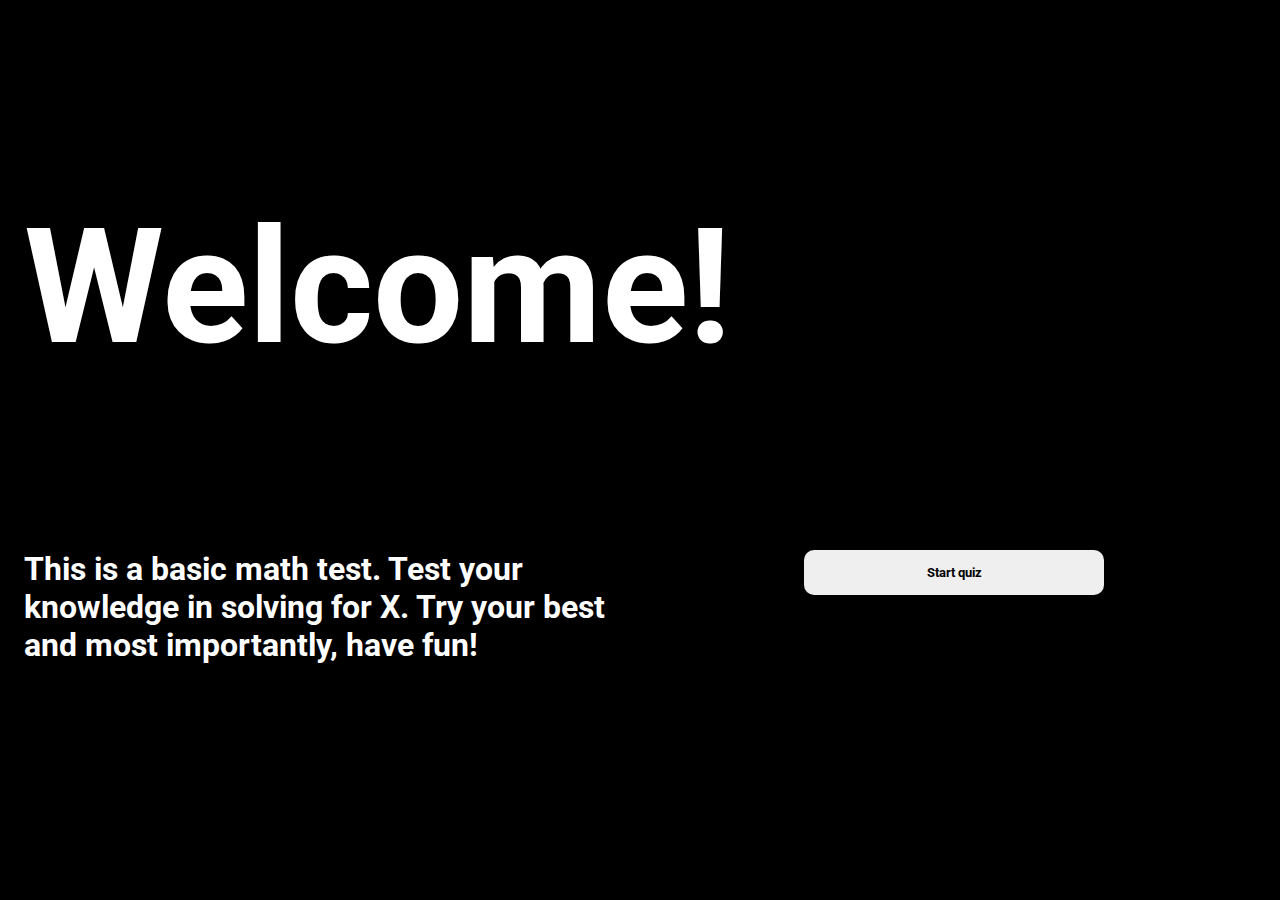
<file: TheQuizz2/index.html>
<!DOCTYPE html>
<html lang="en">

<head>
    <meta charset="UTF-8">
    <meta name="viewport" content="width=device-width, initial-scale=1.0">
    <title>TheQuizz2</title>
    <link rel="stylesheet" href="/TheQuizz2/style.css">
</head>

<body>
    <main class="main">
        <div class="row">
            <section class="header">
                <h1> Welcome!</h1>
            </section>

            <section class="para">
                <p class="para__description">This is a basic math test. Test your knowledge in solving for X.
                    Try your best and most importantly, have fun! </p>
                <div class="starterButton">
                    <button id="start-button">Start quiz</button>
                </div>
            </section>
        </div>
    </main>
    <script src="/TheQuizz2/script.js"></script>
</body>

</html>
</file>
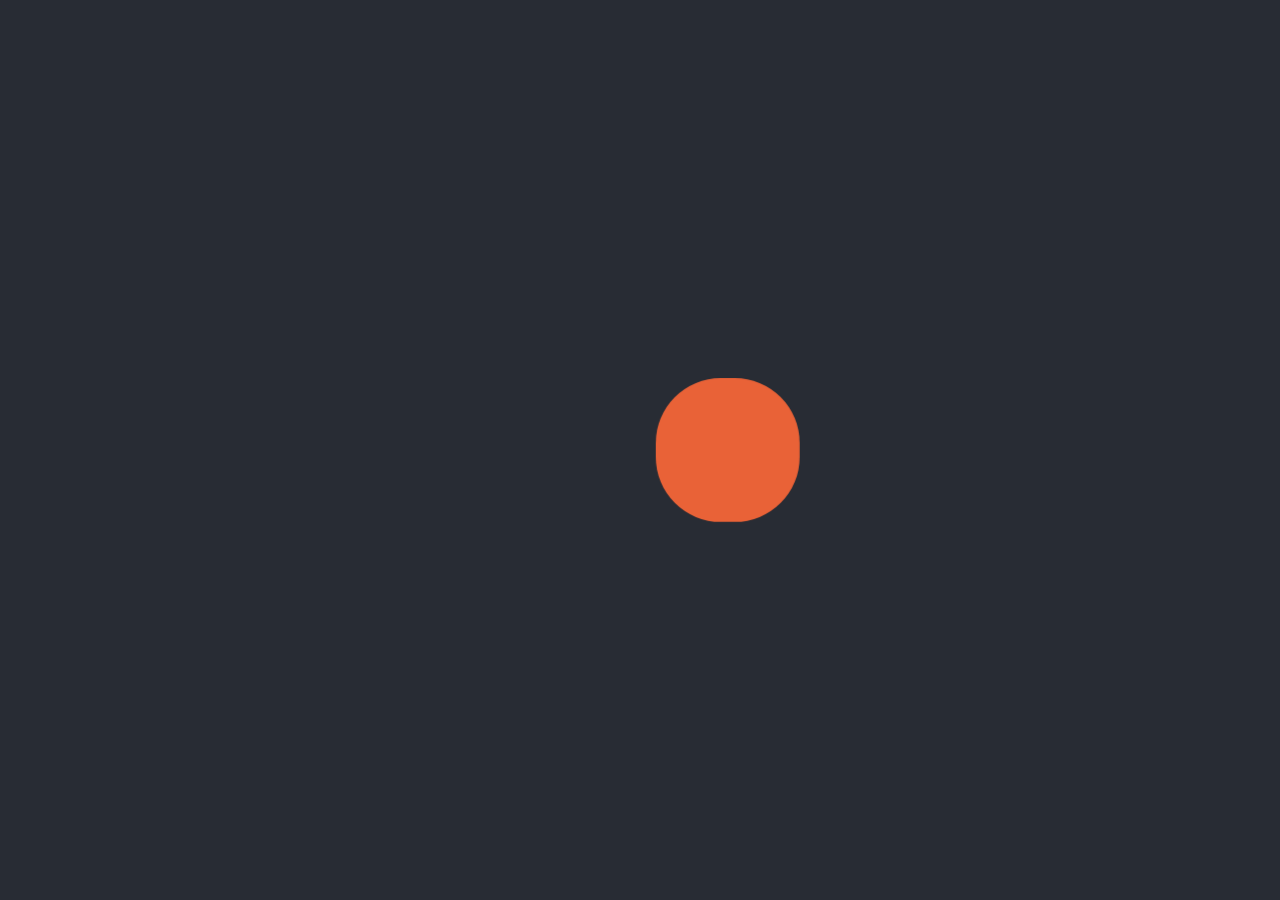
<file: practice/example.html>
<!DOCTYPE html>
<html lang="en">
<head>
    <meta charset="UTF-8">
    <meta name="viewport" content="width=device-width, initial-scale=1.0">
    <title>GSAP Animation Example</title>
    <style>
        body {
            display: flex;
            justify-content: center;
            align-items: center;
            height: 100vh;
            margin: 0;
            background-color: #282c34;
        }

        .box {
            width: 100px;
            height: 100px;
            background-color: #4caf50;
            border-radius: 10px;
        }
    </style>
</head>
<body>
    <div class="box"></div>

    <!-- GSAP Library -->
    <script src="https://cdnjs.cloudflare.com/ajax/libs/gsap/3.11.3/gsap.min.js"></script>

    <script>
        // GSAP Animation
        gsap.to(".box", {
            duration: 1,         // Animation duration in seconds
            x: 100,              // Move 300px to the right
            scale: 1.5,          // Scale up to 1.5 times its size
            backgroundColor: "#ff5733", // Change the background color
            borderRadius: "50%", // Make it circular
            ease: "power2.inOut" // Use a smooth easing function
        });
    </script>
</body>
</html>
</file>
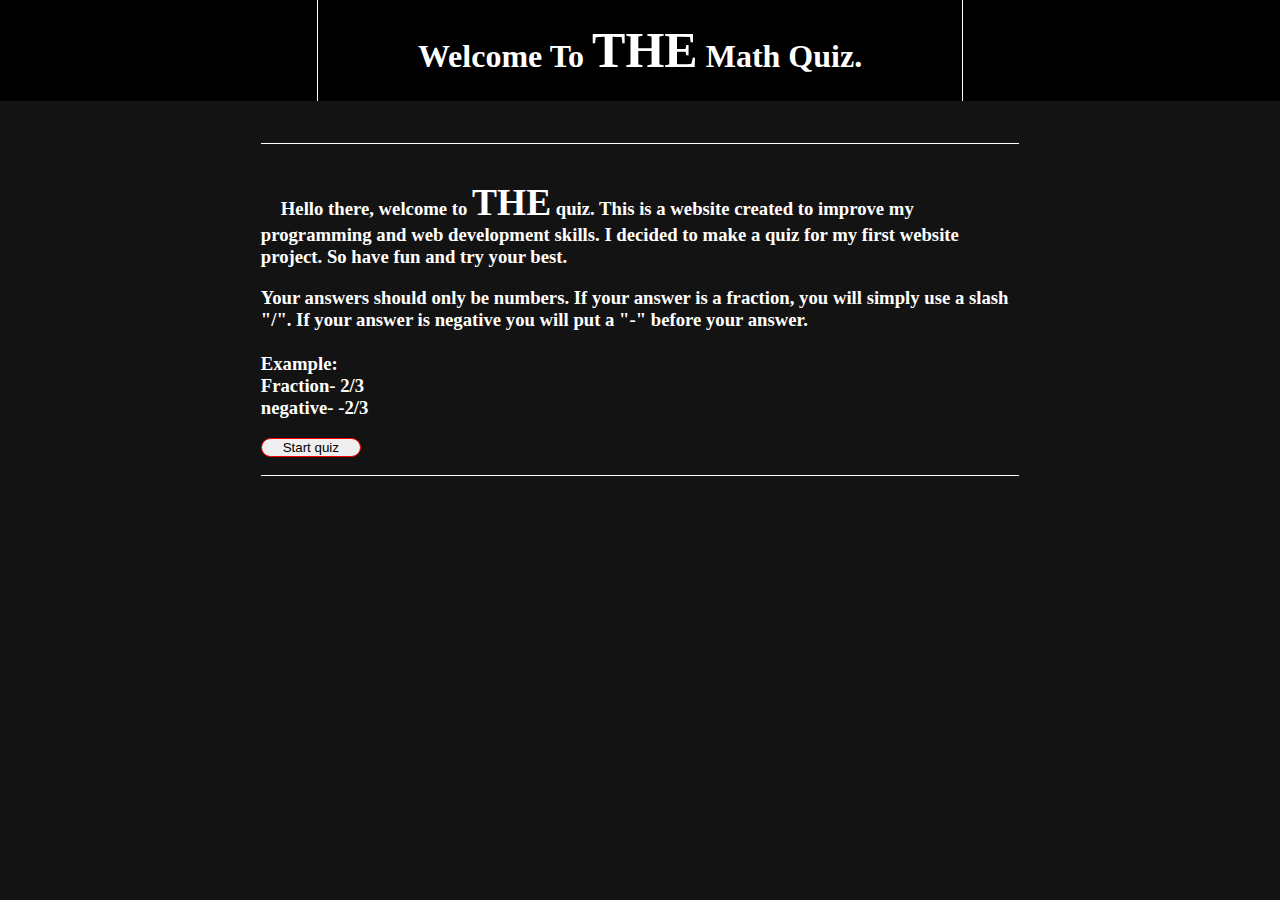
<file: the-quizz-project/quizz.html>
<!DOCTYPE html>
<html lang="en">

<head>
  <meta charset="UTF-8">
  <meta name="viewport" content="width=device-width, initial-scale=1.0">
  <title> THE Quiz</title>
  <link rel="stylesheet" href="style.css">
</head>

<body>
  <div id="body2">
    <div id="top-bar">
      <div id="welcome" class="font-style">
        <h1>Welcome To <span style="font-size: 50px;"> THE</span> Math Quiz.</h1>
      </div>
    </div>
    <div class="intro" class="font">
      <h3 class="font-style">
        <p style="text-indent: 20px;">Hello there, welcome to <span style="font-size:200%;">THE</span>
          quiz. This is a website created to improve my programming and web development skills.
          I decided to make a quiz for my first website project. So have fun and try your best.
        </p>
        <p>Your answers should only be numbers. If your answer is a fraction, you will simply
          use a slash "/". If your answer is negative you will put a "-" before your answer. <br><br>
          Example: <br>
          Fraction- 2/3 <br>
          negative- -2/3
        </p>
        <button id="button">Start quiz</button>
      </h3>
    </div>
    <!-- The quizz box -->
    <div id="quiz" class="font-style">
      <div class="q">Q1
        <div class="question">2x - 5 = 3x + 1</div>
        <input type="text" id="q1" class="input" placeholder="Answer">
      </div>

      <div class="q">Q2
        <div class="question">5x + 2(3x - 1) = 4(x + 5)</div>
        <input type="text" name="q2" id="q2" class="input" placeholder="Answer">
      </div>

      <div class="q">Q3
        <div class="question">2(x - 4) + 3 = 7 - x</div>

        <input type="text" name="q3" id="q3" class="input" placeholder="Answer">
      </div>

      <div class="q">Q4
        <div class="question"> 5(3x - 2) + 2 = 3x + 8</div>
        <input type="text" name="q4" id="q4" class="input" placeholder="Answer">
      </div>

      <div class="q">Q5
        <div class="question">3(2x - 1) + 2x = 5x - 4</div>
        <input type="text" name="q5" id="q5" class="input" placeholder="Answer">
      </div>

      <div class="q">Q6
        <div class="question">6x - 2(4 - 3x) = 2(5x - 1) + 9</div>
        <input type="text" name="q6" id="q6" class="input" placeholder="Answer">
      </div>

      <div class="q">Q7
        <div class="question"> 3x - 2(4x + 2) = 2x + 5(1 - x)</div>
        <input type="text" name="q7" id="q7" class="input" placeholder="Answer">
      </div>

      <div class="q">Q8
        <div class="question">2(4x + 3) - 5 = 3x - 2(2 - x)</div>
        <input type="text" name="q8" id="q8" class="input" placeholder="Answer">
      </div>

      <div class="q">Q9
        <div class="question">4(3 - x) + 2(2 - x) = 5(2 - x)</div>
        <input type="text" name="q9" id="q9" class="input" placeholder="Answer">
      </div>

      <div class="q">Q10
        <div class="question"> 6(2x - 1) + 3 = 4x + 2(3x - 2)</div>
        <input type="text" name="q10" id="q10" class="input" placeholder="Answer">
      </div>
      <div class="q">
        <button id="submit">Submit </button>
      </div>
    </div>
    <!-- quizz box -->
  </div>
  <div id="grade" class="font-style"></div>
  <script src="script.js"></script>
</body>

</html>
</file>
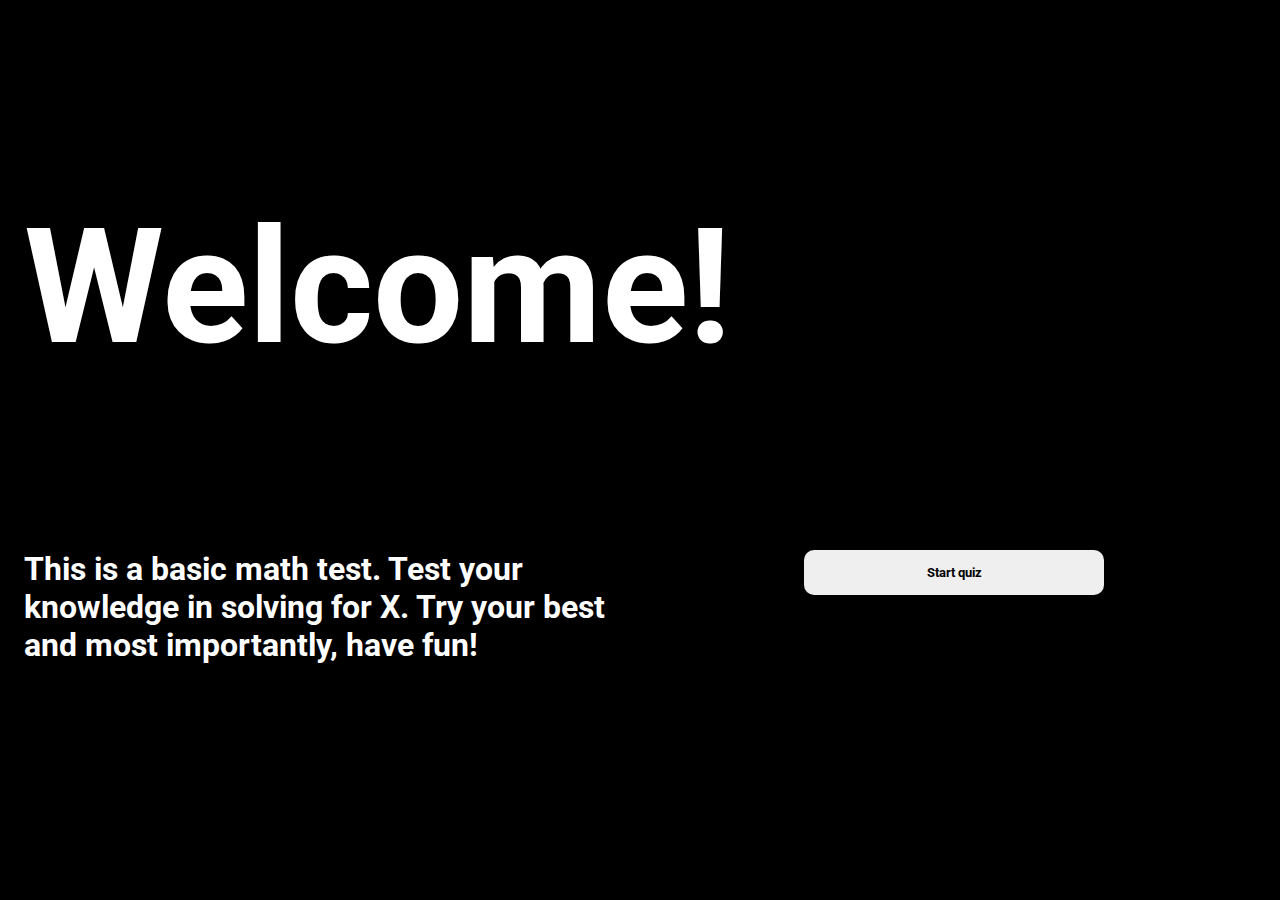
<file: TheQuizz2/intro/intro.html>
<!DOCTYPE html>
<html lang="en">

<head>
    <meta charset="UTF-8">
    <meta name="viewport" content="width=device-width, initial-scale=1.0">
    <title>TheQuizz2</title>
    <link rel="stylesheet" href="/TheQuizz2/intro/intro.css">
</head>

<body>
    <main class="main">
        <div class="row">
            <section class="header">
                <h1> Welcome!</h1>
            </section>

            <section class="para">
                <p class="para__description">This is a basic math test. Test your knowledge in solving for X.
                    Try your best and most importantly, have fun! </p>
                <div class="starterButton">
                    <button id="start-button">Start quiz</button>
                </div>
            </section>
        </div>
    </main>
    <script src="/TheQuizz2/intro/intro.js"></script>
</body>

</html>
</file>
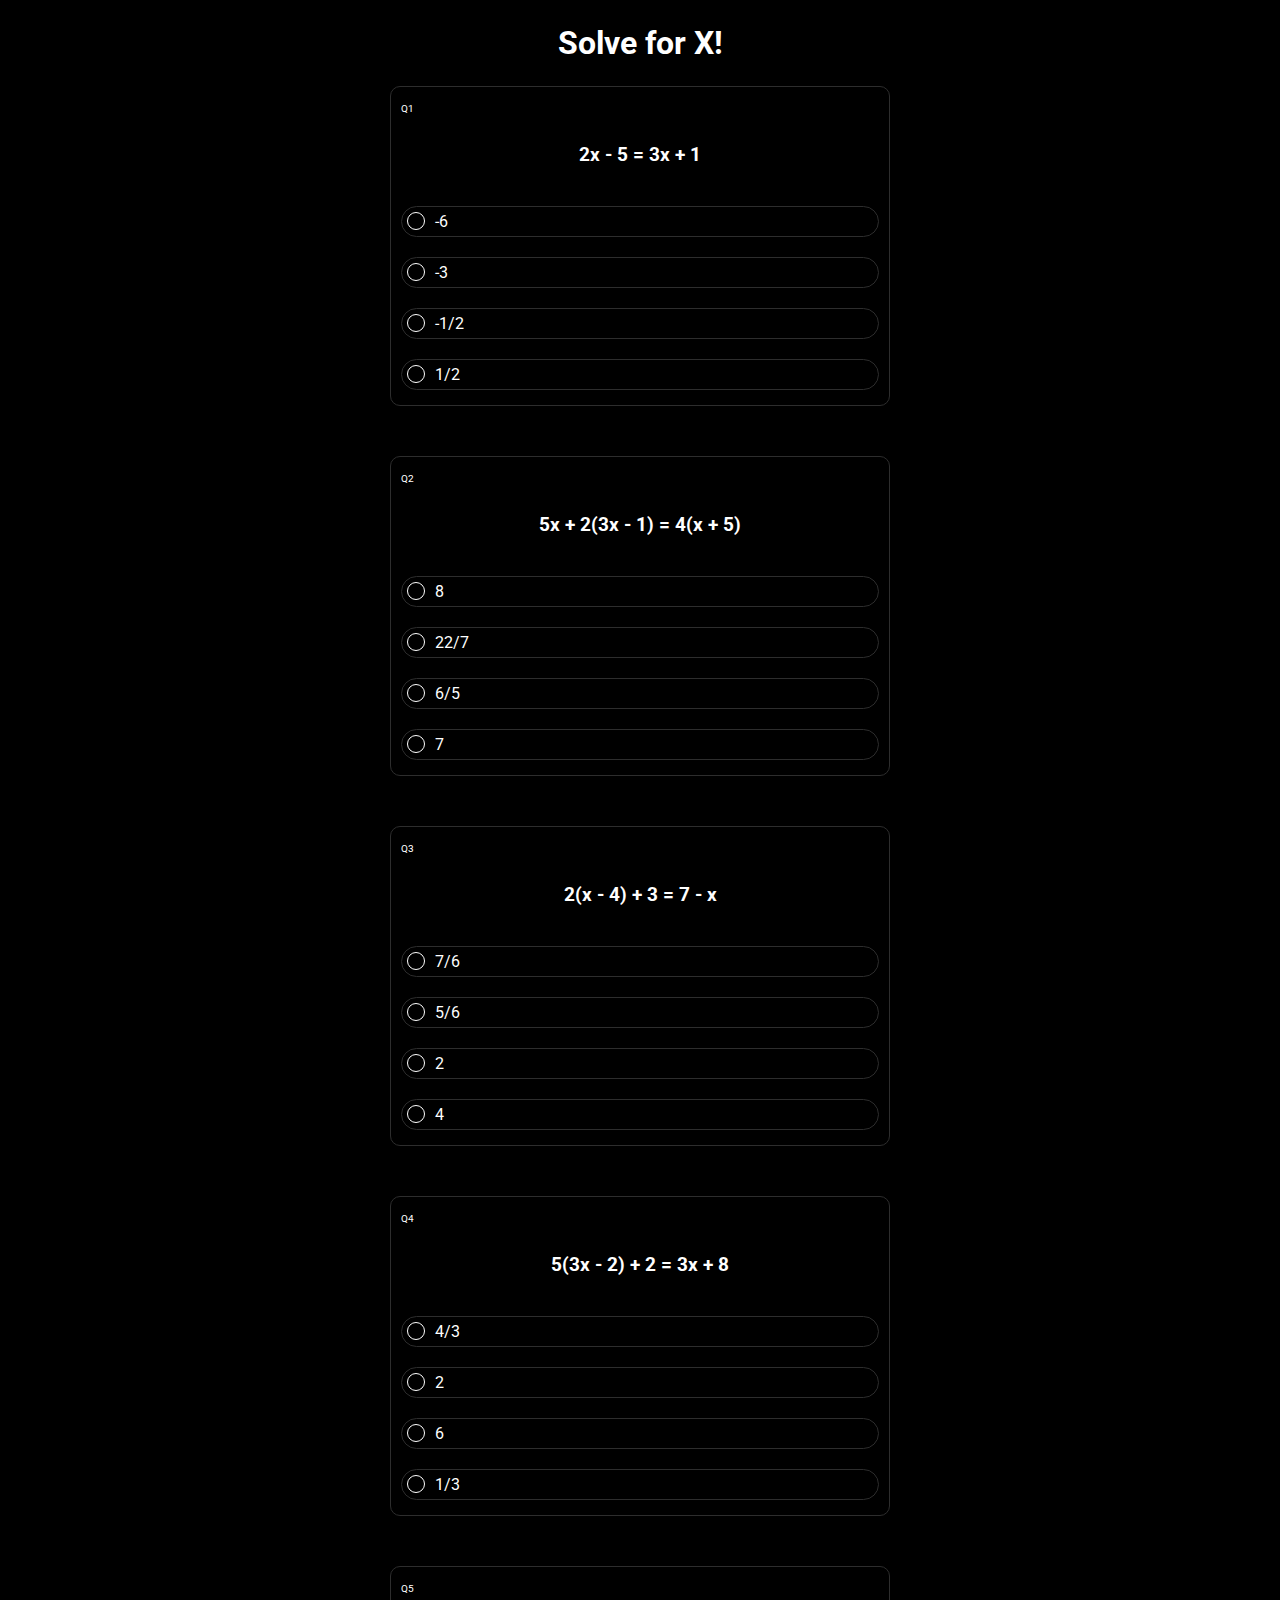
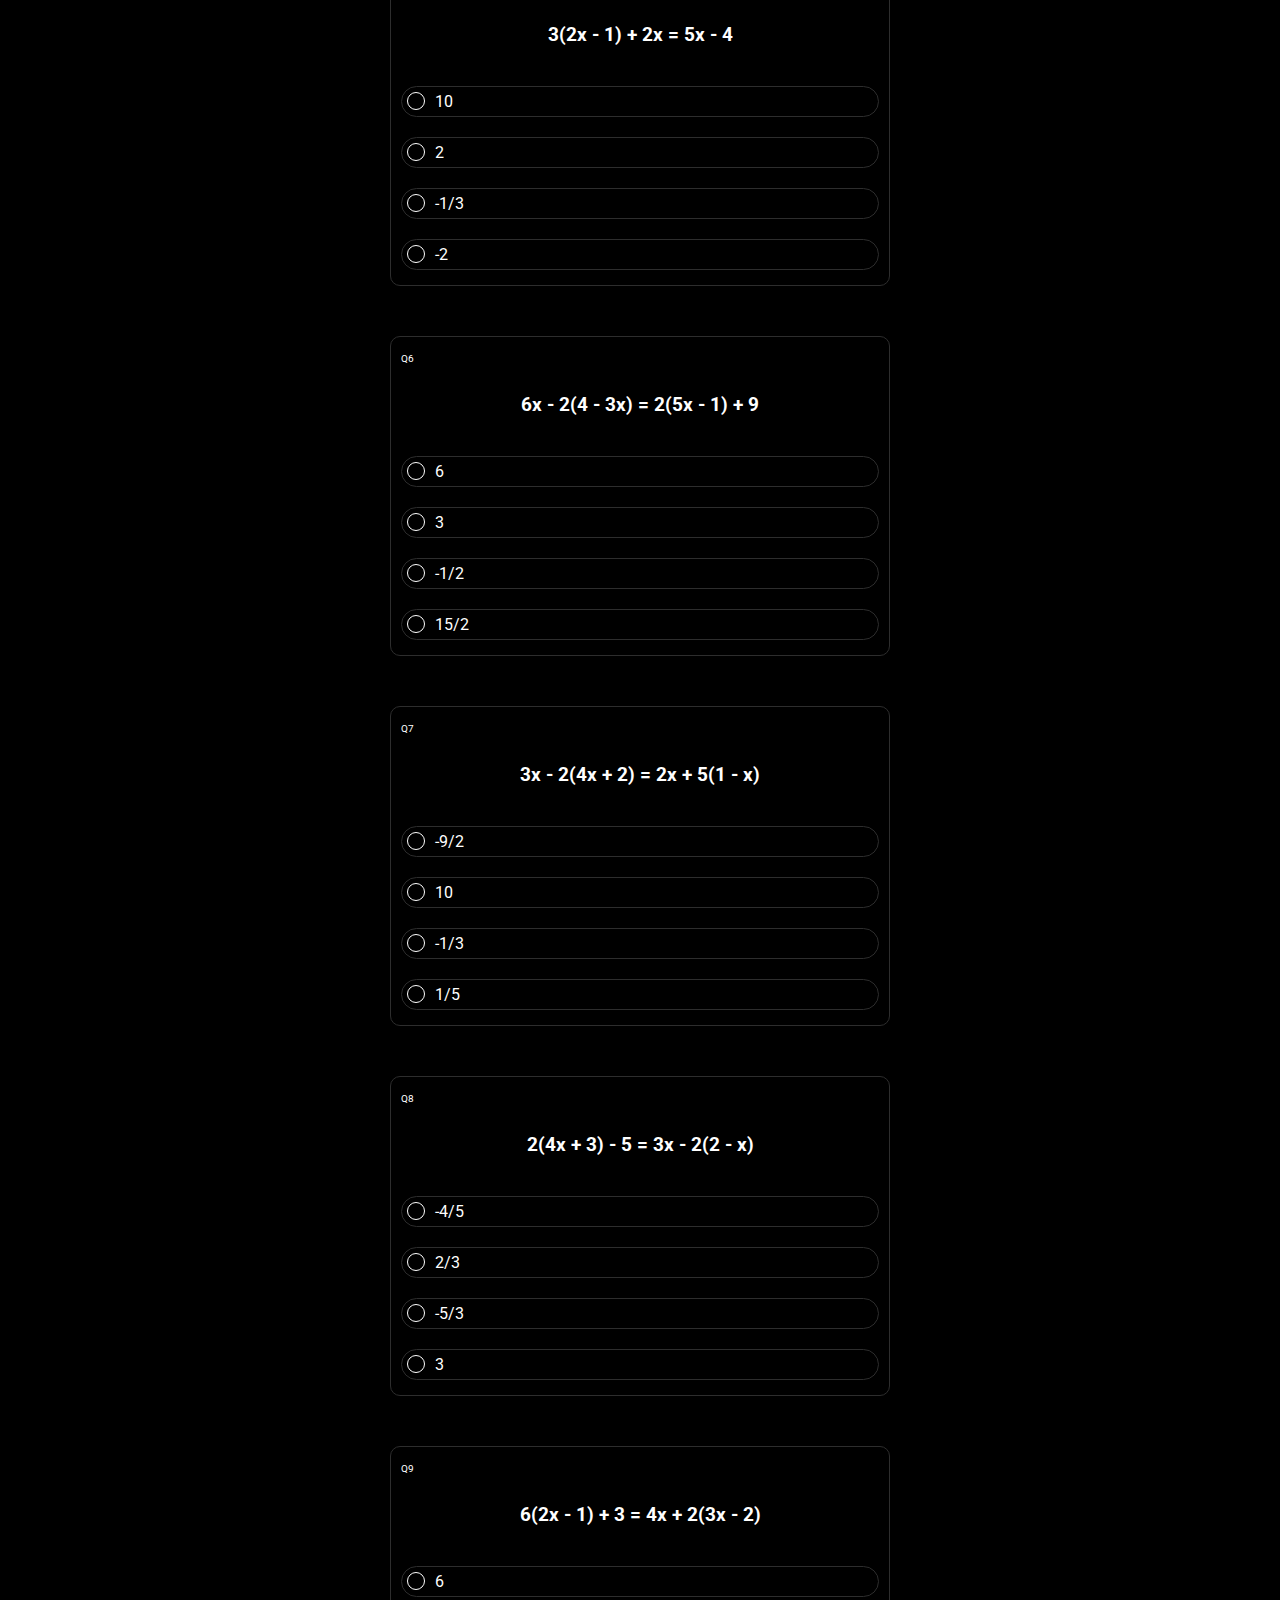
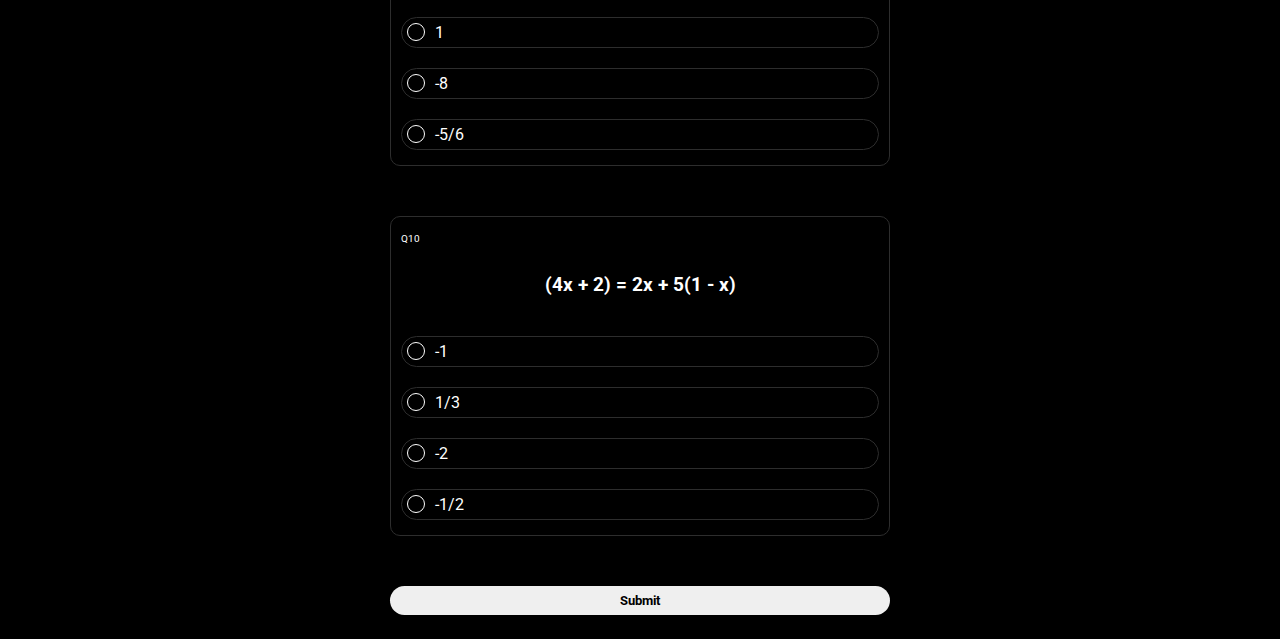
<file: TheQuizz2/quiz/quiz.html>
<!DOCTYPE html>
<html lang="en">

<head>
    <meta charset="UTF-8">
    <meta name="viewport" content="width=device-width, initial-scale=1.0">
    <title>TheQuizz2</title>
    <link rel="stylesheet" href="/TheQuizz2/quiz/quiz.css">
    <style>
        .fade-out {
            opacity: 0;
            transition: opacity 500ms ease-out;
        }
    </style>
</head>

<body>
    <main class="main">
        <div class="row">
            <section>
                <header class="header">
                    <h1>Solve for X! </h1>
                </header>
            </section>
            <section>
                <form action="">
                    <div class="question">
                        <div class="question--number">Q1</div>
                        <h3>2x - 5 = 3x + 1</h3>
                        <div class="ans">
                            <label><input type="radio" name="q1" value="a"> -6</label>
                            <label><input type="radio" name="q1" value="b"> -3</label>
                            <label><input type="radio" name="q1" value="c"> -1/2</label>
                            <label><input type="radio" name="q1" value="d"> 1/2</label>
                        </div>
                    </div>
                    <div class="question">
                        <div class="question--number">Q2</div>
                        <h3>5x + 2(3x - 1) = 4(x + 5)</h3>
                        <div class="ans">
                            <label><input type="radio" name="q2" value="a"> 8 </label>
                            <label><input type="radio" name="q2" value="b"> 22/7</label>
                            <label><input type="radio" name="q2" value="c"> 6/5</label>
                            <label><input type="radio" name="q2" value="d"> 7</label>
                        </div>
                    </div>
                    <div class="question">
                        <div class="question--number">Q3</div>
                        <h3>2(x - 4) + 3 = 7 - x</h3>
                        <div class="ans">
                            <label><input type="radio" name="q3" value="a"> 7/6</label>
                            <label><input type="radio" name="q3" value="b"> 5/6</label>
                            <label><input type="radio" name="q3" value="c"> 2</label>
                            <label><input type="radio" name="q3" value="d"> 4</label>
                        </div>
                    </div>
                    <div class="question">
                        <div class="question--number">Q4</div>
                        <h3>5(3x - 2) + 2 = 3x + 8</h3>
                        <div class="ans">
                            <label><input type="radio" name="q4" value="a"> 4/3</label>
                            <label><input type="radio" name="q4" value="b"> 2</label>
                            <label><input type="radio" name="q4" value="c"> 6</label>
                            <label><input type="radio" name="q4" value="d"> 1/3</label>
                        </div>
                    </div>
                    <div class="question">
                        <div class="question--number">Q5</div>
                        <h3>3(2x - 1) + 2x = 5x - 4</h3>
                        <div class="ans">
                            <label><input type="radio" name="q5" value="a"> 10</label>
                            <label><input type="radio" name="q5" value="b"> 2</label>
                            <label><input type="radio" name="q5" value="c"> -1/3</label>
                            <label><input type="radio" name="q5" value="d"> -2</label>
                        </div>
                    </div>
                    <div class="question">
                        <div class="question--number">Q6</div>
                        <h3>6x - 2(4 - 3x) = 2(5x - 1) + 9</h3>
                        <div class="ans">
                            <label><input type="radio" name="q6" value="a"> 6</label>
                            <label><input type="radio" name="q6" value="b"> 3</label>
                            <label><input type="radio" name="q6" value="c"> -1/2</label>
                            <label><input type="radio" name="q6" value="d"> 15/2</label>
                        </div>
                    </div>
                    <div class="question">
                        <div class="question--number">Q7</div>
                        <h3>3x - 2(4x + 2) = 2x + 5(1 - x)</h3>
                        <div class="ans">
                            <label><input type="radio" name="q7" value="a"> -9/2</label>
                            <label><input type="radio" name="q7" value="b"> 10</label>
                            <label><input type="radio" name="q7" value="c"> -1/3</label>
                            <label><input type="radio" name="q7" value="d"> 1/5</label>
                        </div>
                    </div>
                    <div class="question">
                        <div class="question--number">Q8</div>
                        <h3>2(4x + 3) - 5 = 3x - 2(2 - x)</h3>
                        <div class="ans">
                            <label><input type="radio" name="q8" value="a"> -4/5</label>
                            <label><input type="radio" name="q8" value="b"> 2/3</label>
                            <label><input type="radio" name="q8" value="c"> -5/3</label>
                            <label><input type="radio" name="q8" value="d"> 3</label>
                        </div>
                    </div>
                    <div class="question">
                        <div class="question--number">Q9</div>
                        <h3>6(2x - 1) + 3 = 4x + 2(3x - 2)</h3>
                        <div class="ans">
                            <label><input type="radio" name="q9" value="a"> 6</label>
                            <label><input type="radio" name="q9" value="b"> 1</label>
                            <label><input type="radio" name="q9" value="c"> -8</label>
                            <label><input type="radio" name="q9" value="d"> -5/6</label>
                        </div>
                    </div>
                    <div class="question">
                        <div class="question--number">Q10</div>
                        <h3>(4x + 2) = 2x + 5(1 - x)</h3>
                        <div class="ans">
                            <label><input type="radio" name="q10" value="a"> -1</label>
                            <label><input type="radio" name="q10" value="b"> 1/3</label>
                            <label><input type="radio" name="q10" value="c"> -2</label>
                            <label><input type="radio" name="q10" value="d"> -1/2</label>
                        </div>
                    </div>
                    <button>Submit</button>
                </form>

            </section>
    </main>
    <script src="/TheQuizz2/quiz/quiz.js"></script>
</body>

</html>
</file>
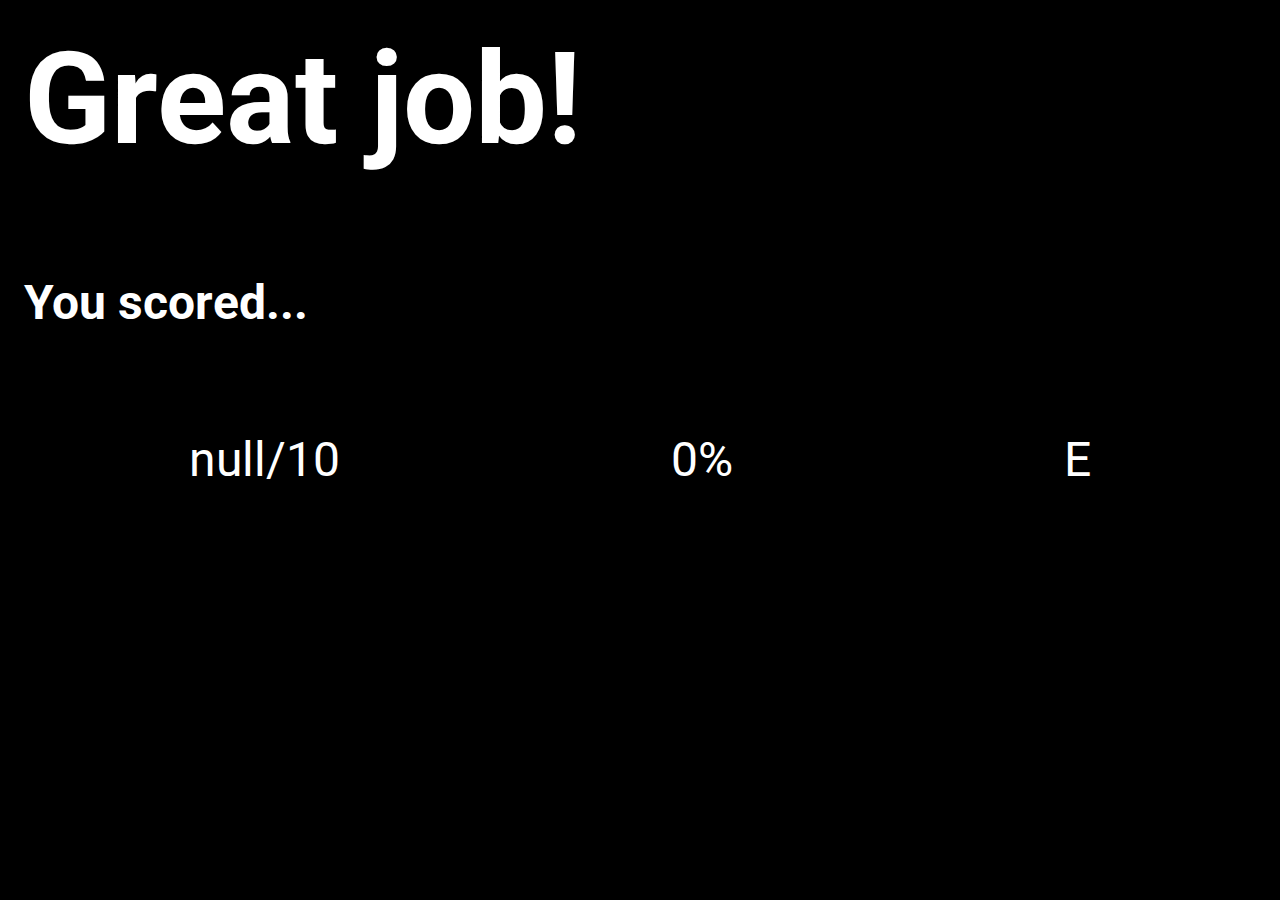
<file: TheQuizz2/score/score.html>
<!DOCTYPE html>
<html lang="en">
<head>
    <meta charset="UTF-8">
    <meta name="viewport" content="width=device-width, initial-scale=1.0">
    <title>Document</title>
    <link rel="stylesheet" href="/TheQuizz2/score/score.css">
</head>
<body>
    <main>
        <section>
            <header>
                <h1>Great job!</h1>
            </header>
        </section>
        <section>
            <div class="div__score">
                <h2>You scored...</h1>
            </div>
        </section>
        <section class="grade__section">
                <div class="grade"></div>
                <div class="grade__percentage"></div> 
                <div class="grade__leter"></div>
        </section>
      
    </main>
    <script src="/TheQuizz2/score/score.js"></script>
</body>
</html>
</file>
<file: TheQuizz2/style.css>
@import url("https://fonts.googleapis.com/css2?family=Roboto:ital,wght@0,100;0,300;0,400;0,500;0,700;0,900;1,100;1,300;1,400;1,500;1,700;1,900&display=swap");
* {
  margin: 0;
  padding: 0;
  box-sizing: border-box;
  color: white;
  font-family: "Roboto", sans-serif;
}
.fade-out {
  opacity: 0;
  transition: opacity 0.5s ease;
}
::selection {
  background-color: white;
  color: black;
}
/* CSS for the initial hidden state and fade-in effect */
body {
  background-color: black;
}
.row.visible {
    opacity: 1;
}
.main {
  display: flex;
  padding: 24px;
  height: 100vh;

}
.row {
  display: flex;
  flex-direction: column;
  justify-content: center;
  width: 100%;
  opacity: 0;
  transition: opacity 1s ease-out;

}
.header {
  display: flex;
  margin: 100px 0;
  text-align: start;
  align-items: center;
  height: 50%;
  font-size: 5em;
}
.para {
  display: flex;
  text-align: start;
  height: 50%;
  font-weight: bold;
  font-size: 2em;
  justify-content: center;
}
.para__description {
  width: 50%;
  margin-right: 24px;
}
.starterButton {
  display: flex;
  width: 50%;
  justify-content: center;
}
button {
  cursor: pointer;
  font-weight: bold;
  border: none;
  color: black;
  border-radius: 10px;
  height: 5vh;
  width: 100%;
  max-width: 300px;
  transition: all 300ms ease;
}
button:hover {
  background-color: red;
  color: white;
  transform: scale(1.05);
}
button:active {
  transform: scale(1);
}

@media (max-width: 576px) {
  .row {
    display: flex;
    flex-direction: column;
    align-items: center;
  }
  .header {
    display: flex;
    width: 100%;
    font-size: 10vw;
    justify-content: center;
    align-items: center;
    margin: 0 auto;
  }
  .para {
    display: flex;
    height: 50%;
    font-size: 6vw;
    flex-direction: column;
  }
  .para__description {
    width: 100%;
  }
  .starterButton {
    display: flex;
    align-items: start;
    width: 100%;
  }
  .starterButton {
    margin-top: 24px;
  }
}
</file>
<file: the-quizz-project/style.css>
body{
    background-color: rgb(20, 19, 19);
   }
   .font-style{
    color:white;
    font-family: 'Latin Modern Math', serif;

   }
  #top-bar{
    background-color: rgb(0, 0, 0);
    margin: -8px;
    position: relative;
    display: flex;
    align-items: center;
    justify-content: center;
  }
  #welcome{
    display: flex;
    border-left:white solid 1px;
    border-right: white solid 1px;
    padding-right: 100px;
    padding-left: 100px;
  }
  .intro{
    display: flex;
    justify-content: center;
    border-top: white solid 1px;
    border-bottom: white solid 1px;
    margin-top: 50px;
    margin-left:20%;
    margin-right: 20%;
  }
  /* Ive noticed functions works better with id or querySelecter*/
  #quiz{
    display:none;
    justify-content:center;
    align-items: center;
    margin-top: 100px;
    width:50%;  /*?*/
    grid-template-columns: repeat(1, 1fr);
    grid-template-rows: repeat(10, 100px);
    gap:100px;
    padding: 10px;
  }
  .q{
  border-top: white solid 1px;
  position: relative;
  padding: 10px;
  text-align: center;
  margin-left: 20%;
  margin-right: 20%;
  border-collapse: collapse;
  }
  .question{
    font-size: larger;
    margin-top: 10px;
  }
  .input{
    margin-top:100px

  }
  #button{
    display:block;
    width: 100px;
    border: red solid 1px;
    border-radius:100px ;
  }
  #submit{
    display:relative;
    display:block;
    width: 100px;
    border: red solid 1px;
    border-radius:100px ;
  }
  #grade{
    position: relative;
    font-size: 100px;
    align-items: center;
    justify-content: center;
    width: 100%;
    height: 100%;
  }
</file>
<file: TheQuizz2/intro/intro.css>
@import url("https://fonts.googleapis.com/css2?family=Roboto:ital,wght@0,100;0,300;0,400;0,500;0,700;0,900;1,100;1,300;1,400;1,500;1,700;1,900&display=swap");
* {
  margin: 0;
  padding: 0;
  box-sizing: border-box;
  color: white;
  font-family: "Roboto", sans-serif;
}
.fade-out {
  opacity: 0;
  transition: opacity 0.5s ease;
}
::selection {
  background-color: white;
  color: black;
}
/* CSS for the initial hidden state and fade-in effect */
body {
  background-color: black;
}
.row.visible {
    opacity: 1;
}
.main {
  display: flex;
  padding: 24px;
  height: 100vh;

}
.row {
  display: flex;
  flex-direction: column;
  justify-content: center;
  width: 100%;
  opacity: 0;
  transition: opacity 1s ease-out;

}
.header {
  display: flex;
  margin: 100px 0;
  text-align: start;
  align-items: center;
  height: 50%;
  font-size: 5em;
}
.para {
  display: flex;
  text-align: start;
  height: 50%;
  font-weight: bold;
  font-size: 2em;
  justify-content: center;
}
.para__description {
  width: 50%;
  margin-right: 24px;
}
.starterButton {
  display: flex;
  width: 50%;
  justify-content: center;
}
button {
  cursor: pointer;
  font-weight: bold;
  border: none;
  color: black;
  border-radius: 10px;
  height: 5vh;
  width: 100%;
  max-width: 300px;
  transition: all 300ms ease;
}
button:hover {
  background-color: red;
  color: white;
  transform: scale(1.05);
}
button:active {
  transform: scale(1);
}

@media (max-width: 576px) {
  .row {
    display: flex;
    flex-direction: column;
    align-items: center;
  }
  .header {
    display: flex;
    width: 100%;
    font-size: 10vw;
    justify-content: center;
    align-items: center;
    margin: 0 auto;
  }
  .para {
    display: flex;
    height: 50%;
    font-size: 6vw;
    flex-direction: column;
  }
  .para__description {
    width: 100%;
  }
  .starterButton {
    display: flex;
    align-items: start;
    width: 100%;
  }
  .starterButton {
    margin-top: 24px;
  }
}
</file>
<file: TheQuizz2/quiz/quiz.css>
@import url("https://fonts.googleapis.com/css2?family=Roboto:ital,wght@0,100;0,300;0,400;0,500;0,700;0,900;1,100;1,300;1,400;1,500;1,700;1,900&display=swap");
* {
  padding: 0;
  margin: 0;
  box-sizing: border-box;
  font-family: "Roboto", sans-serif;
  color: white;
}
::selection {
  background-color: white;
  color: black;
}
.row.visible {
  opacity: 1;
}
.row {
  opacity: 0;
  transition: opacity 1s ease-out;
  width: 50vw;
  text-align: center;
  max-width: 500px;
}

h1 {
  font-size: 2em;
  font-weight: 1em;
}
body {
  background-color: black;
}

.main {
  display: flex;
  padding: 24px;
  align-items: center;
  flex-direction: column;
}

.header {
  margin-bottom: 24px;
}
.question {
  display: flex;
  flex-direction: column;
  justify-content: center;
  height: 320px;
  border: rgb(45, 45, 45) solid 1px;
  margin-bottom: 50px;
  border-radius: 10px;
  padding: 10px;
  transition: all 1s ease;
}

.question:hover {
  border-color: rgb(255, 255, 255);
  transform: scale(1.01);
}
.question--number {
  text-align: start;
  font-size: x-small;
  margin-bottom: 30px;
}
h3 {
  margin-bottom: 20px;
}

label {
  display: flex;
  align-items: center;
  cursor: pointer;
  width: 100%;
  border: rgb(9, 9, 9) solid 1px;
  margin-top: 20px;
  padding: 5px;
  border-radius: 50px;
  border: rgb(45, 45, 45) solid 1px;
  transition: all 0.5s ease;
}
label:hover {
  background-color: rgba(255, 0, 0, 0.784);
  color: rgb(0, 0, 0);
  transform: scale(1.01);
}
label:active {
  transition: transform 100ms ease;
  transform: scale(1);
}
/* costum option button*/
input[type="radio"] {
  appearance: none;
  margin-right: 10px;
  font: inherit;
  color: currentColor;
  width: 1.15em;
  height: 1.15em;
  border: solid 1px currentColor;
  border-radius: 50%;
  transition: all 0.5s ease;
}
input[type="radio"]:checked {
  background-color: rgb(255, 255, 255);
  border: rgb(0, 0, 0) solid 1px;
}

input {
  cursor: pointer;
  margin-right: 10px;
  transition: all 0.5s ease;
}
input:hover {
  border-color: black;
}

button {
  width: 100%;
  height: 2.15em;
  font-weight: bold;
  cursor: pointer;
  color: black;
  border-radius: 50px;
  border: none;
  transition: all 300ms ease;
}
button:hover {
  background-color: red;
  color: white;
  transform: scale(1.05);
}
button:active {
  transform: scale(1);
}
/**/

@media (max-width: 1000px) {
  .row {
    width: 100%;
  }
}
</file>
<file: TheQuizz2/score/score.css>
@import url("https://fonts.googleapis.com/css2?family=Roboto:ital,wght@0,100;0,300;0,400;0,500;0,700;0,900;1,100;1,300;1,400;1,500;1,700;1,900&display=swap");
* {
  padding: 0;
  margin: 0;
  box-sizing: border-box;
  font-family: "Roboto", sans-serif;
  color: white;
}
::selection {
  background-color: white;
  color: black;
}
body {
  background-color: black;
}
main {
  margin: 24px;
  opacity: 0;
  display: flex;
  flex-direction: column;
}
.visible {
  opacity: 1;
  transition: opacity 1s ease-out;
}
section {
  margin-bottom: 100px;
  width: 100%;
}
h1 {
  font-size: 8em;
}
h2 {
  font-size: 3em;
}
.grade__section {
  display: flex;
  justify-content: space-around;
  font-size: 3em;
}
</file>
